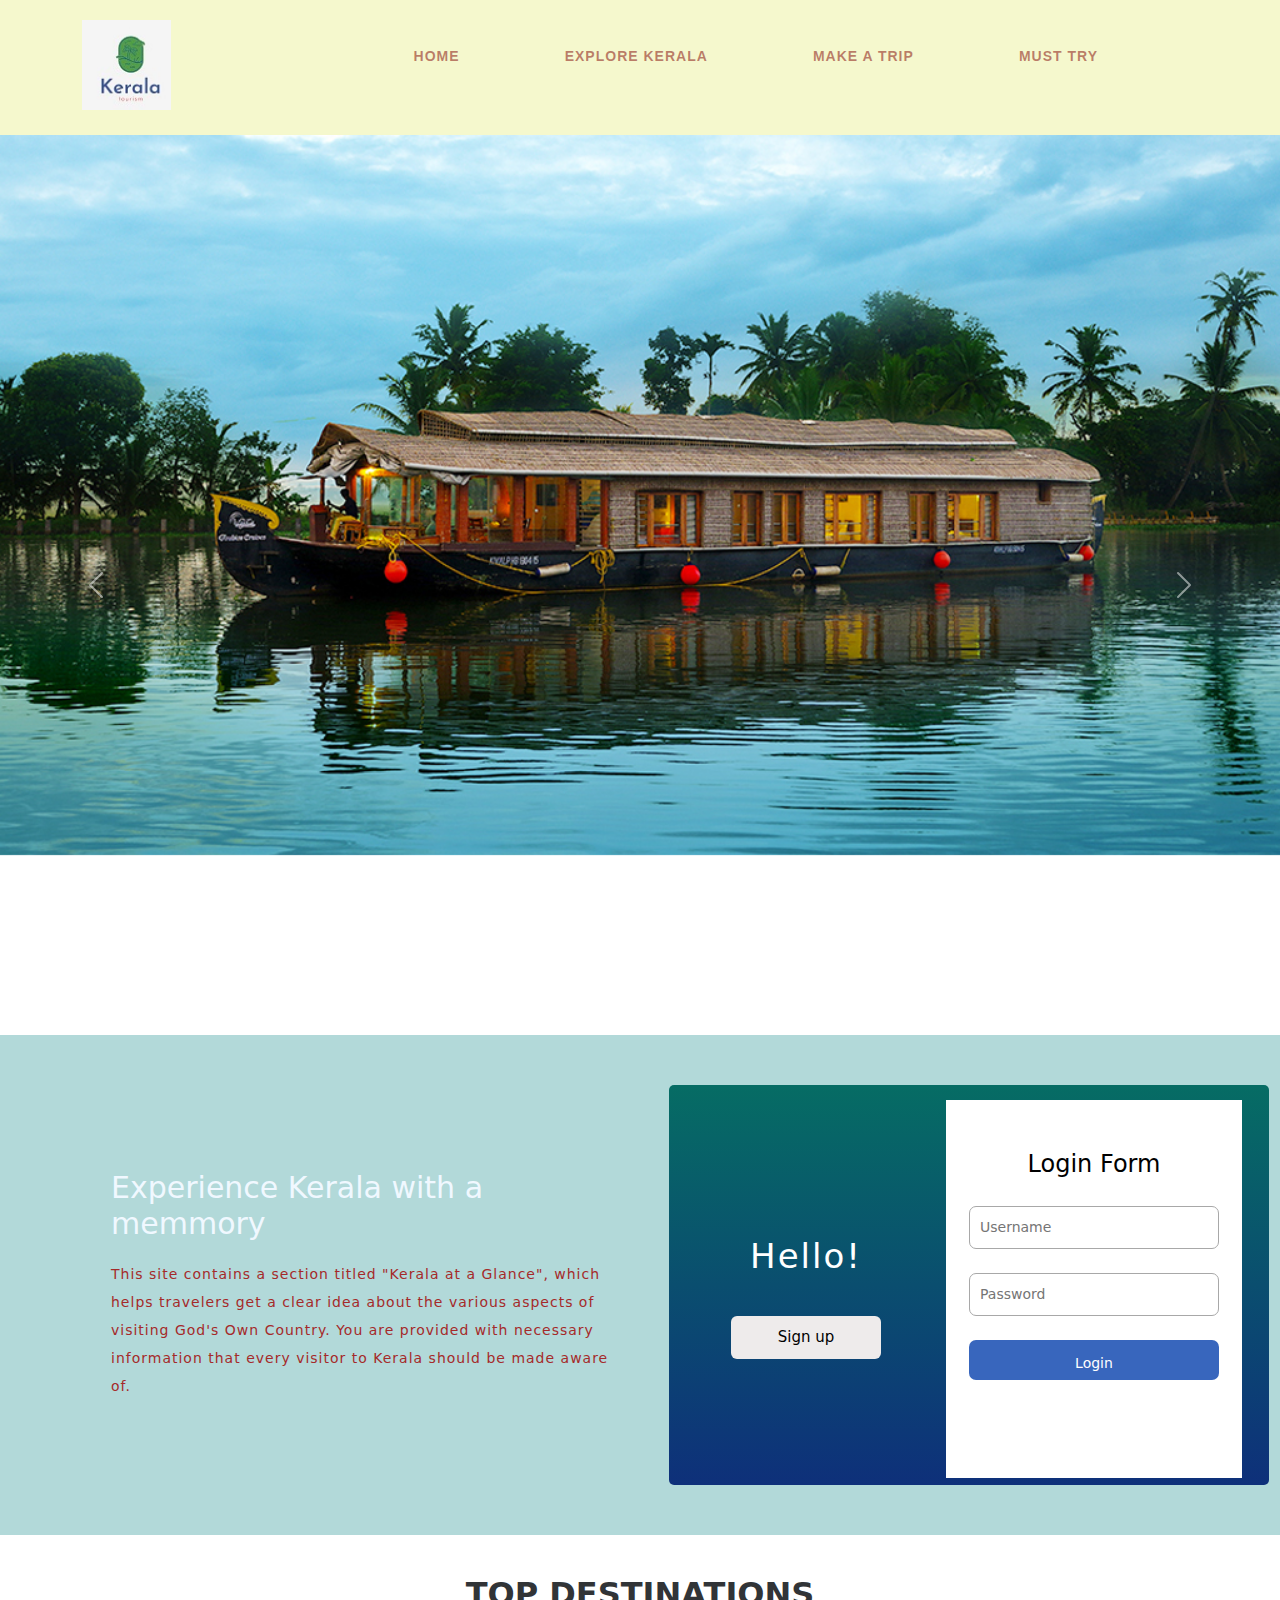
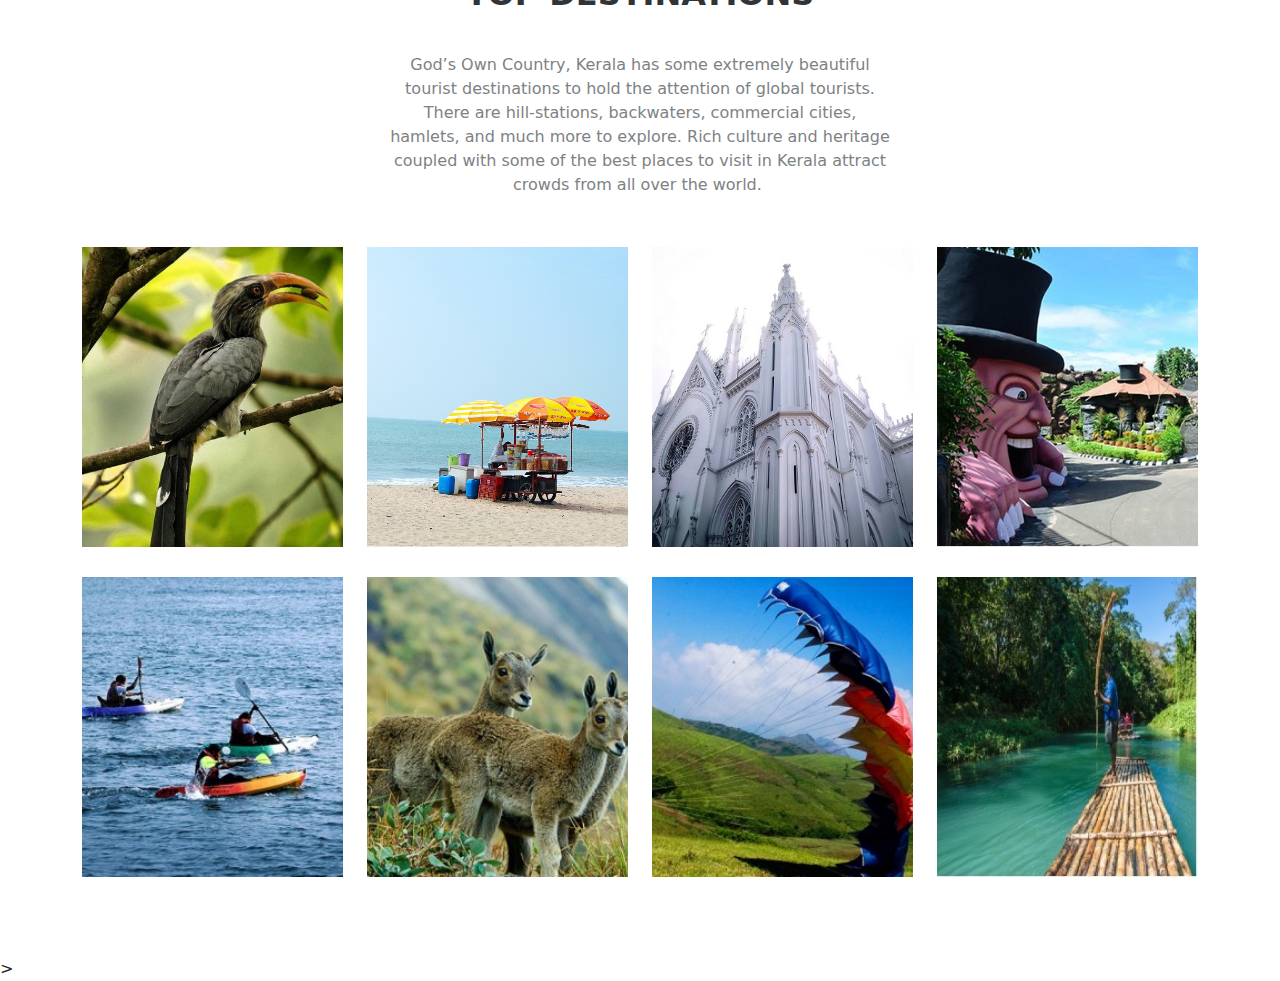
<file: index.html>
<!DOCTYPE html>
<html lang="en">
<head>
    <meta charset="UTF-8">
    <meta http-equiv="X-UA-Compatible" content="IE=edge">
    <meta name="viewport" content="width=device-width, initial-scale=1.0">
    <title>Kerala Tourism</title>
    <link rel="stylesheet" href="./style.css">
    <link rel="stylesheet" href="./bootstrap.min.css">
    <link rel="stylesheet" href="./bootstrap.min.js">
    <script src="https://cdn.jsdelivr.net/npm/@popperjs/core@2.10.2/dist/umd/popper.min.js" integrity="sha384-7+zCNj/IqJ95wo16oMtfsKbZ9ccEh31eOz1HGyDuCQ6wgnyJNSYdrPa03rtR1zdB" crossorigin="anonymous"></script>
<script src="https://cdn.jsdelivr.net/npm/bootstrap@5.1.3/dist/js/bootstrap.min.js" integrity="sha384-QJHtvGhmr9XOIpI6YVutG+2QOK9T+ZnN4kzFN1RtK3zEFEIsxhlmWl5/YESvpZ13" crossorigin="anonymous"></script>
    <script src="https://cdn.jsdelivr.net/npm/jquery@3.6.0/dist/jquery.slim.min.js"></script>
    <script src="https://cdn.jsdelivr.net/npm/popper.js@1.16.1/dist/umd/popper.min.js"></script>
    <script src="https://cdn.jsdelivr.net/npm/bootstrap@4.6.1/dist/js/bootstrap.bundle.min.js"></script>


</head>
<body>
    
   <header>
       <div class="container">
        <img src="./images/logo.jpg" style="height: 10vh;" alt="LOGO">
        <!-- <img src="./images/png-clipart-logo-god-s-own-country-gavi-kerala-tourism-in-kerala-district-tourism-promotion-council-department-of-tourism-logo-thumbnail.png" alt=""> -->
           <!-- <a href="#"><strong>LOGO</strong></a> -->
           <nav>
               <br>
               <a href="#"><strong>HOME</strong></a>
               <a href="#"><strong>EXPLORE KERALA</strong></a>
               <a href="#"><strong>MAKE A TRIP</strong></a>
               <a href="#"><strong>MUST TRY</strong></a>
           </nav>
       </div>
   </header>


   <main>
        <!-- <div class="col-lg-9 mymargin">  -->
    <div id="carouselExampleIndicators" class="carousel slide" data-bs-ride="carousel">
        <div class="carousel-indicators">
          <button type="button" data-bs-target="#carouselExampleIndicators" data-bs-slide-to="0" class="active" aria-current="true" aria-label="Slide 1"></button>
          <button type="button" data-bs-target="#carouselExampleIndicators" data-bs-slide-to="1" aria-label="Slide 2"></button>
          <button type="button" data-bs-target="#carouselExampleIndicators" data-bs-slide-to="2" aria-label="Slide 3"></button>
        </div>
        <div class="carousel-inner">
          <div class="carousel-item active">
            <img src="./images/Alleppey.jpeg" class="d-block w-100" alt="...">
            
          </div>
          <div class="carousel-item">
            <img src="./images/at-chimmony-dam.jpeg" class="d-block w-100" alt="...">
          </div>
          <div class="carousel-item">
            <img src="./images/Header.jpeg" class="d-block w-100" alt="...">
          </div>
        </div>
        <button class="carousel-control-prev" type="button" data-bs-target="#carouselExampleIndicators" data-bs-slide="prev">
          <span class="carousel-control-prev-icon" aria-hidden="true"></span>
          <span class="visually-hidden">Previous</span>
        </button>
        <button class="carousel-control-next" type="button" data-bs-target="#carouselExampleIndicators" data-bs-slide="next">
          <span class="carousel-control-next-icon" aria-hidden="true"></span>
          <span class="visually-hidden">Next</span>
        </button>
      </div>
     <!-- </div> -->
      <section class="banner-container">
           <div class="container">
               <div class="leftsection">
                   
                   <h3>Experience Kerala with a memmory</h3>

                   <p>
                    This site contains a section titled "Kerala at a Glance", which helps travelers get a clear idea about the various aspects of visiting God's Own Country. You are provided with necessary information that every visitor to Kerala should be made aware of.
                   </p>
                   
               </div>
               <!-- <div class="rightsection">
                   <h4>Fill Your Infotmaion</h4>
                   <form action="">
                       <div class="input-group">
                           <input type="text" id="name">
                           <label for="name">NAME</label> 
                       </div>
                       <div class="input-group">
                           <input type="email" id="email">
                           <label for="email">EMAIL</label>
                        </div>
                        <div class="input-group">
                            <input type="password"  id="pwd">
                            <label for="pwd">PASSWORD</label>
                        </div>
                         <div class="submit-section">

                            <input type="submit" class="submit-button">

                        </div>
                        <div class ="login section">
                            <input type="submit" class="login section">
                        </div> -->

                        <!-- <button type="submit" class="btn btn-info ml-1 mr-1">Login</button>
                        <button class="btn btn-info" onclick= "window.open('./signup.html')"> No Account? Sign Up</button>

                        <button>LOGIN</button> -->

                   <!-- </form>
                   
               </div> --> 
               <div class="rightsection">
             <form action="" autocomplete="off">
                <div class="container">
                    <!--Data or Content-->
                    <div class="box-1">
                        <div class="content-holder">
                            <h2>Hello!</h2>
                           
                            <button class="button-1" onclick="window.open('./signup.html')">Sign up</button>
                            <button class="button-2" onclick="login()">Login</button>
                            <br><br>
                        </div>
                    </div>
              
                    
                    <!--Forms-->
                    <div class="box-2">
                        <div class="login-form-container">
                            <h1>Login Form</h1>
                            <input type="text" placeholder="Username" class="input-field">
                            <br><br>
                            <input type="password" placeholder="Password" class="input-field">
                            <br><br>
                            <button class="login-button" type="button">Login</button>
                            <br>
                        </div>
              
              
              <!--Create Container for Signup form-->
                    <div class="signup-form-container">
                        <h1>Sign Up Form</h1>
                        <input type="text" placeholder="Username" class="input-field">
                        <br><br>
                        <input type="email" placeholder="Email" class="input-field">
                        <br><br>
                        <input type="password" placeholder="Password" class="input-field">
                        <br><br>
                        <button class="signup-button" type="button">Sign Up</button>
                    </div>
              
              
              
                    </div>
               </div>
             </form>
           </div>
       </section>
       <section class="team-grid">
        <div class="container">
            <div class="intro">
                <h2 class="text-center">TOP DESTINATIONS</h2>
                <p class="text-center">God’s Own Country, Kerala has some extremely beautiful tourist destinations to hold the attention of global tourists. There are hill-stations, backwaters, commercial cities, hamlets, and much more to explore. Rich culture and heritage coupled with some of the best places to visit in Kerala attract crowds from all over the world.  </p>
            </div>
            <div class="row people">
                <div class="col-md-4 col-lg-3 item">
                    <div class="box" style="background-image:url(./cards/ekm.jpg)">
                        
                        <div class="cover">
                            <h3 class="name"><a href="./eranakulam.html"> ERANAKULAM</a></h3>
                            <p class="title">ATTRACTIONS IN KERALA</p>
                            <!-- <a href="./eranakulam.html" ></a> -->
                            <div class="social"><a href="#"><i class="fa fa-facebook-official"></i></a><a href="#"><i class="fa fa-twitter"></i></a><a href="#"><i class="fa fa-instagram"></i></a></div>
                        </div>
                    </div>
                </div>
                <div class="col-md-4 col-lg-3 item">
                    <div class="box" style="background-image:url(./cards/kzkode.jpg)">
                        <div class="cover">
                            <h3 class="name"><a href="./kzkd.html">KOZHIKODE</h3></a>
                            <p class="title">ATTRACTIONS IN KERALA</p>
                            <div class="social"><a href="#"><i class="fa fa-facebook-official"></i></a><a href="#"><i class="fa fa-twitter"></i></a><a href="#"><i class="fa fa-instagram"></i></a></div>
                        </div>
                    </div>
                </div>
                <div class="col-md-4 col-lg-3 item">
                    <div class="box" style="background-image:url(./cards/thri.jpg)">
                        <div class="cover">
                            <h3 class="name"><a href="./thrissur.html"> THRISSUR</h3></a>
                            <p class="title">ATTRACTIONS IN KERALA </p>
                            <div class="social"><a href="#"><i class="fa fa-facebook-official"></i></a><a href="#"><i class="fa fa-twitter"></i></a><a href="#"><i class="fa fa-instagram"></i></a></div>
                        </div>
                    </div>
                </div>
                <div class="col-md-4 col-lg-3 item">
                  <div class="box" style="background-image:url(./cards/magic_planet\ tvm.jpg)">
                      <div class="cover">
                          <h4 class="name"><a href="./tvm.html">THIRUVANTHAPURAM</h4></a>
                          <p class="title">ATTRACTIONS IN KERALA</p>
                          <div class="social"><a href="#"><i class="fa fa-facebook-official"></i></a><a href="#"><i class="fa fa-twitter"></i></a><a href="#"><i class="fa fa-instagram"></i></a></div>
                      </div>
                  </div>
              </div>
              <div class="col-md-4 col-lg-3 item">
                <div class="box" style="background-image:url(./cards/beypore-3.jpeg)">
                    <div class="cover">
                        <h3 class="name"><a href="./baypore.html">BAYPORE</h3></a>
                        <p class="title">ATTRACTIONS IN KERALA</p>
                        <div class="social"><a href="#"><i class="fa fa-facebook-official"></i></a><a href="#"><i class="fa fa-twitter"></i></a><a href="#"><i class="fa fa-instagram"></i></a></div>
                    </div>
                </div>
            </div>
            <div class="col-md-4 col-lg-3 item">
              <div class="box" style="background-image:url(./cards/munnar-11.jpeg)">
                  <div class="cover">
                      <h3 class="name"><a href="./munnar.html">MUNNAR<h3></a>
                      <p class="title">ATTRACTIONS IN KERALA </p>
                      <div class="social"><a href="#"><i class="fa fa-facebook-official"></i></a><a href="#"><i class="fa fa-twitter"></i></a><a href="#"><i class="fa fa-instagram"></i></a></div>
                  </div>
              </div>
          </div>
          <div class="col-md-4 col-lg-3 item">
            <div class="box" style="background-image:url(./cards/Idikki-wagamon-3.jpeg)">
                <div class="cover">
                    <h3 class="name">VISIT VAGAMON</h3>
                    <p class="title">ATTRACTIONS IN KERALA </p>
                    <div class="social"><a href="#"><i class="fa fa-facebook-official"></i></a><a href="#"><i class="fa fa-twitter"></i></a><a href="#"><i class="fa fa-instagram"></i></a></div>
                </div>
            </div>
        </div>

                <div class="col-md-4 col-lg-3 item">
                    <div class="box" style="background-image:url(./cards/waya.jpg)">
                        <div class="cover">
                            <h3 class="name">VISIT WAYANAD</h3>
                            <p class="title">ATTRACTIONS IN KERALA</p>
                            <div class="social"><a href="#"><i class="fa fa-facebook-official"></i></a><a href="#"><i class="fa fa-twitter"></i></a><a href="#"><i class="fa fa-instagram"></i></a></div>
                        </div>
                    </div>
                </div>
            </div>
        </div>
    </section>>
    <script src="https://cdnjs.cloudflare.com/ajax/libs/jquery/3.2.1/jquery.min.js"></script>
    <script src="https://cdnjs.cloudflare.com/ajax/libs/twitter-bootstrap/4.1.3/js/bootstrap.bundle.min.js"></script>
       
       
</body>
</html>
</file>
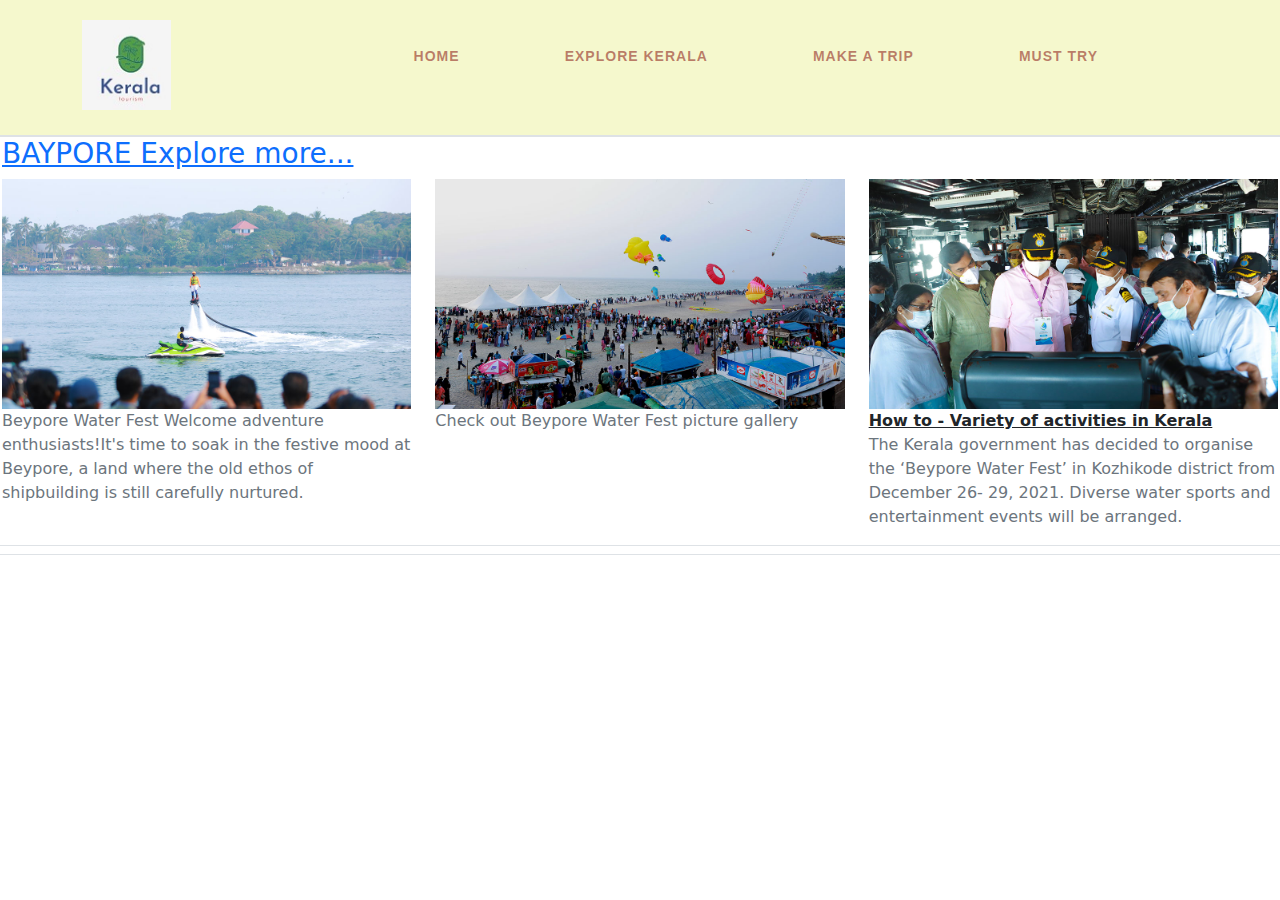
<file: baypore.html>
<!DOCTYPE html>
<html lang="en">
<head>
    <meta charset="UTF-8">
    <meta http-equiv="X-UA-Compatible" content="IE=edge">
    <meta name="viewport" content="width=device-width, initial-scale=1.0">
    <title>BAYPORE</title>
    <link rel="stylesheet" href="./style.css">
    <link rel="stylesheet" href="./bootstrap.min.css">
    <link rel="stylesheet" href="./bootstrap.min.js">
    <script src="https://cdn.jsdelivr.net/npm/@popperjs/core@2.10.2/dist/umd/popper.min.js" integrity="sha384-7+zCNj/IqJ95wo16oMtfsKbZ9ccEh31eOz1HGyDuCQ6wgnyJNSYdrPa03rtR1zdB" crossorigin="anonymous"></script>
    <script src="https://cdn.jsdelivr.net/npm/bootstrap@5.1.3/dist/js/bootstrap.min.js" integrity="sha384-QJHtvGhmr9XOIpI6YVutG+2QOK9T+ZnN4kzFN1RtK3zEFEIsxhlmWl5/YESvpZ13" crossorigin="anonymous"></script>
    <script src="https://cdn.jsdelivr.net/npm/jquery@3.6.0/dist/jquery.slim.min.js"></script>
    <script src="https://cdn.jsdelivr.net/npm/popper.js@1.16.1/dist/umd/popper.min.js"></script>
    <script src="https://cdn.jsdelivr.net/npm/bootstrap@4.6.1/dist/js/bootstrap.bundle.min.js"></script>



</head>
<body>
    <header>
        <div class="container">
         <img src="./images/logo.jpg" style="height: 10vh;" alt="LOGO">
         <!-- <img src="./images/png-clipart-logo-god-s-own-country-gavi-kerala-tourism-in-kerala-district-tourism-promotion-council-department-of-tourism-logo-thumbnail.png" alt=""> -->
            <!-- <a href="#"><strong>LOGO</strong></a> -->
            <nav>
                <br>
                <a href="./index.html"><strong>HOME</strong></a>
                <a href="#"><strong>EXPLORE KERALA</strong></a>
                <a href="#"><strong>MAKE A TRIP</strong></a>
                <a href="#"><strong>MUST TRY</strong></a>
            </nav>
        </div>
    </header>

    <div class="row bglight border">
                
        <div class="col-sm-12  border bg-white mb-2">           <h3><a href="" class="head ">BAYPORE Explore more...</a></h3>
          <div class="row"> 		
        
            <div class="col-sm-4">
              <a class="" href="#" target="_blank">
              	 <img  class="img-fluid m-bottom " src="./tvmimgs/beypore_in_kozhikode20211228094626_318_1.jpeg"  alt=""  >
              </a>
              <!-- <a href="https://www.keralatourism.org/ebrochures" class="text-dark" target="_blank"><strong>E brochures of Kerala's selected Destinations </strong></a> -->
              <p class="text-muted line-clamb-3 ">  Beypore Water Fest
                Welcome adventure enthusiasts!It's time to soak in the festive mood at Beypore, a land where the old ethos of shipbuilding is still carefully nurtured.  </p>

            </div>
            
            
              
        		
        
            <div class="col-sm-4">
              <a class="" href="#" target="_blank">
              	 <img  class="img-fluid m-bottom " src="./tvmimgs/beypore_in_kozhikode20211228094626_318_2.jpeg"  alt="" >
              </a>
              <!-- <a href="https://www.keralatourism.org/newsletter" class="text-dark" target="_blank"><strong>Monthly newsletter </strong></a> -->
              <p class="text-muted line-clamb-3 ">  Check out Beypore Water Fest picture gallery </p>

            </div>
            
            
              
        		
        
            <div class="col-sm-4">
              <a class="" href="#" target="_blank">
              	 <img  class="img-fluid m-bottom " src="./tvmimgs/beypore_in_kozhikode20211228094627_318_4.jpeg"  alt=" "  >
              </a>
              <a href="https://www.keralatourism.org/howto/" class="text-dark" target="_blank"><strong>How to - Variety of activities in Kerala </strong></a>
              <p class="text-muted line-clamb-3 ">The Kerala government has decided to organise the ‘Beypore Water Fest’ in Kozhikode district from December 26- 29, 2021. Diverse water sports and entertainment events will be arranged.  </p>

            </div>
            
            
      </div>         
</body>
</html>
</file>
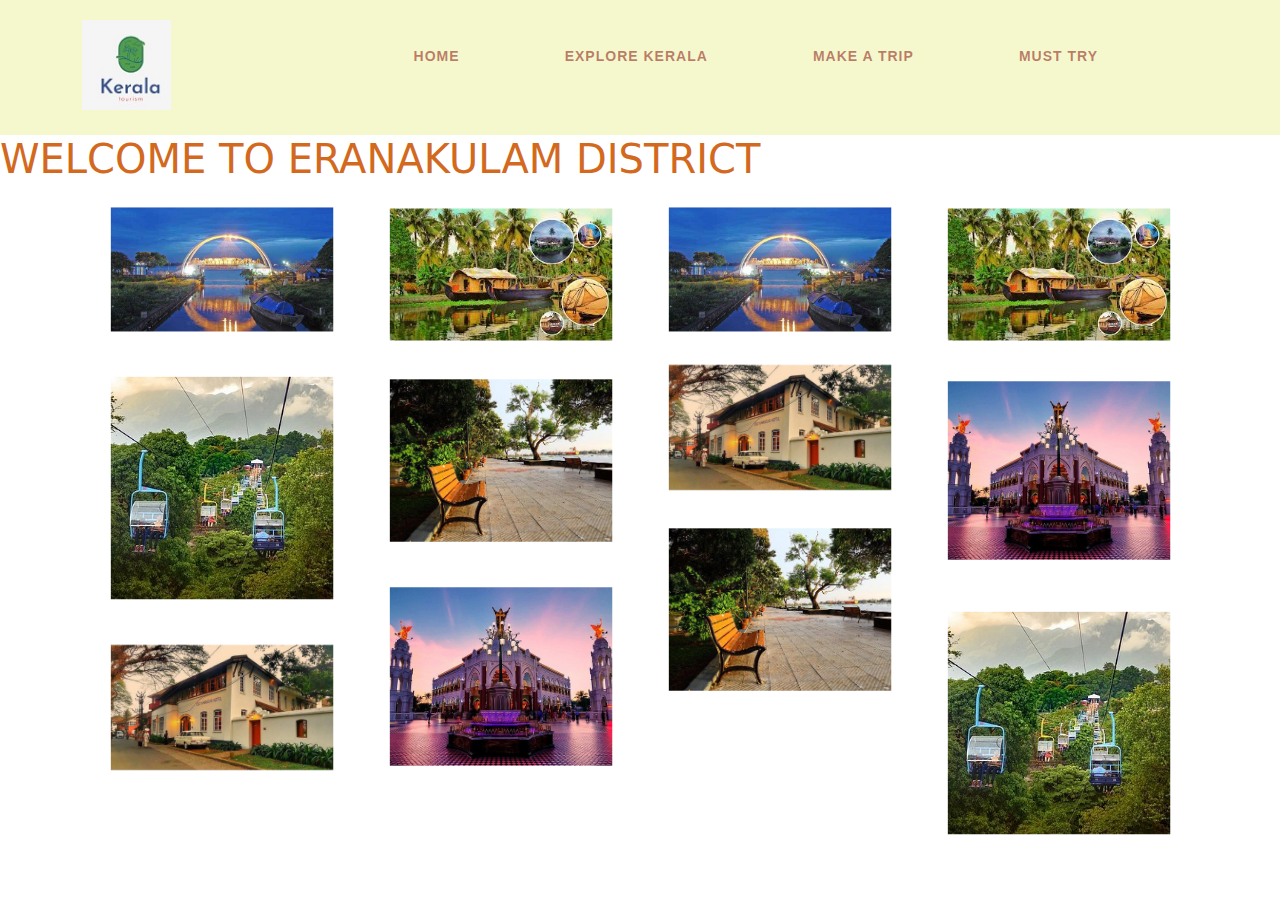
<file: eranakulam.html>
<!DOCTYPE html>
<html lang="en">
<head>
    <meta charset="UTF-8">
    <meta http-equiv="X-UA-Compatible" content="IE=edge">
    <meta name="viewport" content="width=device-width, initial-scale=1.0">
    <title>ERANAKULAM</title>
    <link rel="stylesheet" href="./style.css">
    <link rel="stylesheet" href="./css/ekm.css">
    <link rel="stylesheet" href="./bootstrap.min.css">
    <link rel="stylesheet" href="./bootstrap.min.js">
    <script src="https://cdn.jsdelivr.net/npm/@popperjs/core@2.10.2/dist/umd/popper.min.js" integrity="sha384-7+zCNj/IqJ95wo16oMtfsKbZ9ccEh31eOz1HGyDuCQ6wgnyJNSYdrPa03rtR1zdB" crossorigin="anonymous"></script>
    <script src="https://cdn.jsdelivr.net/npm/bootstrap@5.1.3/dist/js/bootstrap.min.js" integrity="sha384-QJHtvGhmr9XOIpI6YVutG+2QOK9T+ZnN4kzFN1RtK3zEFEIsxhlmWl5/YESvpZ13" crossorigin="anonymous"></script>
    <script src="https://cdn.jsdelivr.net/npm/jquery@3.6.0/dist/jquery.slim.min.js"></script>
    <script src="https://cdn.jsdelivr.net/npm/popper.js@1.16.1/dist/umd/popper.min.js"></script>
    <script src="https://cdn.jsdelivr.net/npm/bootstrap@4.6.1/dist/js/bootstrap.bundle.min.js"></script>
   
</head>
<body>

    <header>
        <div class="container">
         <img src="./images/logo.jpg" style="height: 10vh;" alt="LOGO">
         <!-- <img src="./images/png-clipart-logo-god-s-own-country-gavi-kerala-tourism-in-kerala-district-tourism-promotion-council-department-of-tourism-logo-thumbnail.png" alt=""> -->
            <!-- <a href="#"><strong>LOGO</strong></a> -->
            <nav>
                <br>
                <a href="./index.html"><strong>HOME</strong></a>
                <a href="#"><strong>EXPLORE KERALA</strong></a>
                <a href="#"><strong>MAKE A TRIP</strong></a>
                <a href="#"><strong>MUST TRY</strong></a>
            </nav>
        </div>
    </header>
    <h1 style="color: chocolate;">WELCOME TO ERANAKULAM DISTRICT</h1>
    <div class="container">
        <div class="section">
            <img src="./ekmimages/1529486174_axcg_26_x10hu.jpeg" alt="">
            <img src="./ekmimages/caption.jpeg" alt="">
            <img src="./ekmimages/best-places-to-visit-in-kochi-1024x576.jpeg" alt="">
        </div>
        <div class="section">
            <img src="./ekmimages/download.jpeg" alt="">
            <img src="./ekmimages/subhash-park-ernakulam4.jpeg" alt="">
            <img src="./ekmimages/front.jpeg" alt="">
        </div> 
        <div class="section">
            <img src="./ekmimages/1529486174_axcg_26_x10hu.jpeg" alt="">
            <img src="./ekmimages/best-places-to-visit-in-kochi-1024x576.jpeg" alt="">
            <img src="./ekmimages/subhash-park-ernakulam4.jpeg" alt="">
        </div>
        <div class="section">
        <img src="./ekmimages/download.jpeg" alt="">
        <img src="./ekmimages/front.jpeg" alt="">
        <img src="./ekmimages/caption.jpeg" alt="">
       </div>
    </div>
    
</body>
</html>
</file>
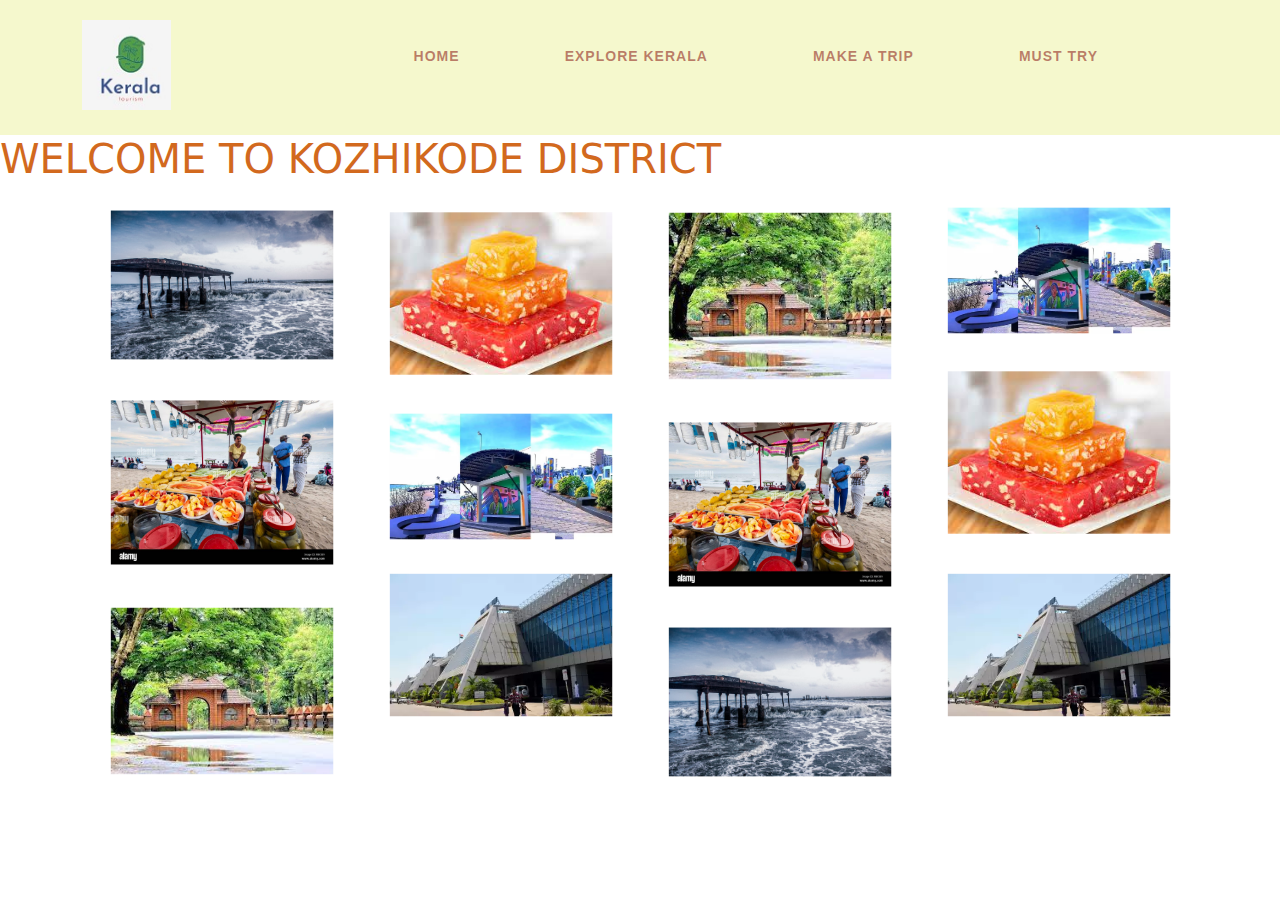
<file: kzkd.html>
<!DOCTYPE html>
<html lang="en">
<head>
    <meta charset="UTF-8">
    <meta http-equiv="X-UA-Compatible" content="IE=edge">
    <meta name="viewport" content="width=device-width, initial-scale=1.0">
    <title>KOZHIKODE DISTRICT</title>
    <link rel="stylesheet" href="./style.css">
    <link rel="stylesheet" href="./css/khkd.css">
    <link rel="stylesheet" href="./bootstrap.min.css">
    <link rel="stylesheet" href="./bootstrap.min.js">
    <script src="https://cdn.jsdelivr.net/npm/@popperjs/core@2.10.2/dist/umd/popper.min.js" integrity="sha384-7+zCNj/IqJ95wo16oMtfsKbZ9ccEh31eOz1HGyDuCQ6wgnyJNSYdrPa03rtR1zdB" crossorigin="anonymous"></script>
<script src="https://cdn.jsdelivr.net/npm/bootstrap@5.1.3/dist/js/bootstrap.min.js" integrity="sha384-QJHtvGhmr9XOIpI6YVutG+2QOK9T+ZnN4kzFN1RtK3zEFEIsxhlmWl5/YESvpZ13" crossorigin="anonymous"></script>
    <script src="https://cdn.jsdelivr.net/npm/jquery@3.6.0/dist/jquery.slim.min.js"></script>
    <script src="https://cdn.jsdelivr.net/npm/popper.js@1.16.1/dist/umd/popper.min.js"></script>
    <script src="https://cdn.jsdelivr.net/npm/bootstrap@4.6.1/dist/js/bootstrap.bundle.min.js"></script>


</head>
<body>
    <header>
        <div class="container">
         <img src="./images/logo.jpg" style="height: 10vh;" alt="LOGO">
         <!-- <img src="./images/png-clipart-logo-god-s-own-country-gavi-kerala-tourism-in-kerala-district-tourism-promotion-council-department-of-tourism-logo-thumbnail.png" alt=""> -->
            <!-- <a href="#"><strong>LOGO</strong></a> -->
            <nav>
                <br>
                <a href="./index.html"><strong>HOME</strong></a>
                <a href="#"><strong>EXPLORE KERALA</strong></a>
                <a href="#"><strong>MAKE A TRIP</strong></a>
                <a href="#"><strong>MUST TRY</strong></a>
            </nav>
        </div>
    </header>

    <h1 style="color: chocolate;">WELCOME TO KOZHIKODE DISTRICT</h1>
    <div class="container">
        <div class="section">
            <img src="./khkdimgs/khkd1.jpeg" alt="">
            <img src="./khkdimgs/khkd3.jpeg" alt="">
            <img src="./khkdimgs/khkd2.jpeg" alt="">
           
        </div>
        <div class="section">
            <img src="./khkdimgs/khkd5.jpeg" alt="">
            <img src="./khkdimgs/kozhikode-beach-new-look4.jpeg" alt="">
            <img src="./khkdimgs/khkd6.webp" alt="">
        </div> 
        <div class="section">
             <img src="./khkdimgs/khkd2.jpeg" alt="">
            <img src="./khkdimgs/khkd3.jpeg" alt="">
            <img src="./khkdimgs/khkd1.jpeg" alt="">
        </div>
        <div class="section">
            <img src="./khkdimgs/kozhikode-beach-new-look4.jpeg" alt="">
            <img src="./khkdimgs/khkd5.jpeg" alt="">
            
            <img src="./khkdimgs/khkd6.webp" alt="">
        </div>
    </div>
</body>
</html>
</file>
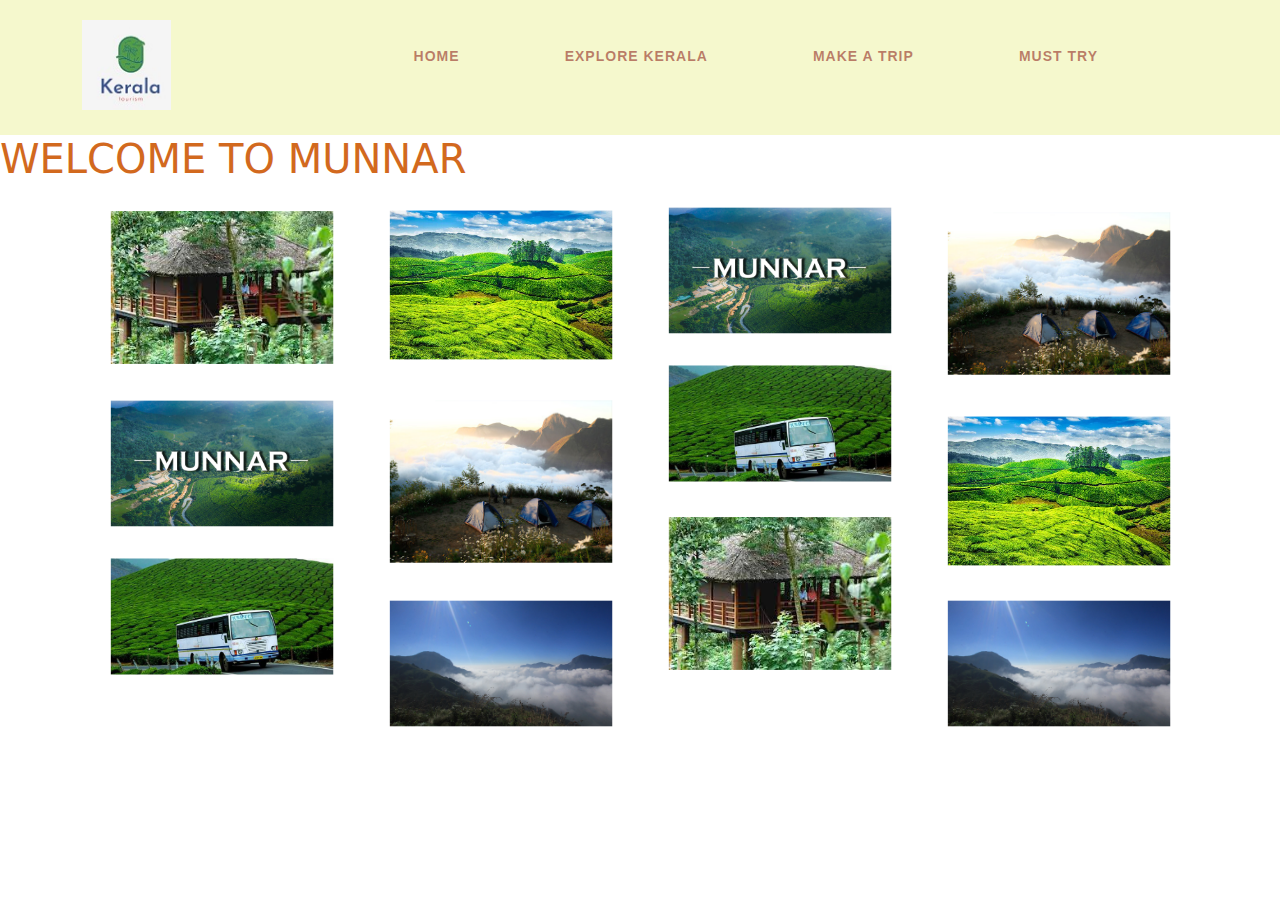
<file: munnar.html>
<!DOCTYPE html>
<html lang="en">
<head>
    <meta charset="UTF-8">
    <meta http-equiv="X-UA-Compatible" content="IE=edge">
    <meta name="viewport" content="width=device-width, initial-scale=1.0">
    <title>MUNNAR</title>
    <link rel="stylesheet" href="./style.css">
    <link rel="stylesheet" href="./css/munnar.css">
    <link rel="stylesheet" href="./bootstrap.min.css">
    <link rel="stylesheet" href="./bootstrap.min.js">
    <script src="https://cdn.jsdelivr.net/npm/@popperjs/core@2.10.2/dist/umd/popper.min.js" integrity="sha384-7+zCNj/IqJ95wo16oMtfsKbZ9ccEh31eOz1HGyDuCQ6wgnyJNSYdrPa03rtR1zdB" crossorigin="anonymous"></script>
<script src="https://cdn.jsdelivr.net/npm/bootstrap@5.1.3/dist/js/bootstrap.min.js" integrity="sha384-QJHtvGhmr9XOIpI6YVutG+2QOK9T+ZnN4kzFN1RtK3zEFEIsxhlmWl5/YESvpZ13" crossorigin="anonymous"></script>
    <script src="https://cdn.jsdelivr.net/npm/jquery@3.6.0/dist/jquery.slim.min.js"></script>
    <script src="https://cdn.jsdelivr.net/npm/popper.js@1.16.1/dist/umd/popper.min.js"></script>
    <script src="https://cdn.jsdelivr.net/npm/bootstrap@4.6.1/dist/js/bootstrap.bundle.min.js"></script>

</head>
<body>
    <header>
        <div class="container">
         <img src="./images/logo.jpg" style="height: 10vh;" alt="LOGO">
         <!-- <img src="./images/png-clipart-logo-god-s-own-country-gavi-kerala-tourism-in-kerala-district-tourism-promotion-council-department-of-tourism-logo-thumbnail.png" alt=""> -->
            <!-- <a href="#"><strong>LOGO</strong></a> -->
            <nav>
                <br>
                <a href="./index.html"><strong>HOME</strong></a>
                <a href="#"><strong>EXPLORE KERALA</strong></a>
                <a href="#"><strong>MAKE A TRIP</strong></a>
                <a href="#"><strong>MUST TRY</strong></a>
            </nav>
        </div>
    </header>

    <h1 style="color: chocolate; " >WELCOME TO MUNNAR</h1>
    <div class="container">
        <div class="section">
            <img src="./munnar/download.jpeg" alt="">
            <img src="./munnar/maxresdefault.jpeg" alt="">
            <img src="./munnar/munnar-ksrtc-bus.jpeg" alt="">
        </div>
        <div class="section">
            <img src="./munnar/tea-gardens-munnar-cover.webp" alt="">
            <img src="./munnar/Top-Station-Munnar-1.jpeg" alt="">
            <img src="./munnar/View_from_Top_Station_1757.jpeg" alt="">
        </div> 
        <div class="section">
            
            <img src="./munnar/maxresdefault.jpeg" alt="">
            <img src="./munnar/munnar-ksrtc-bus.jpeg" alt="">
            <img src="./munnar/download.jpeg" alt="">
        </div>
        <div class="section">
            <img src="./munnar/Top-Station-Munnar-1.jpeg" alt="">
            <img src="./munnar/tea-gardens-munnar-cover.webp" alt="">
            <img src="./munnar/View_from_Top_Station_1757.jpeg" alt="">
        </div> 
        
    </div>
</body>
</html>
</file>
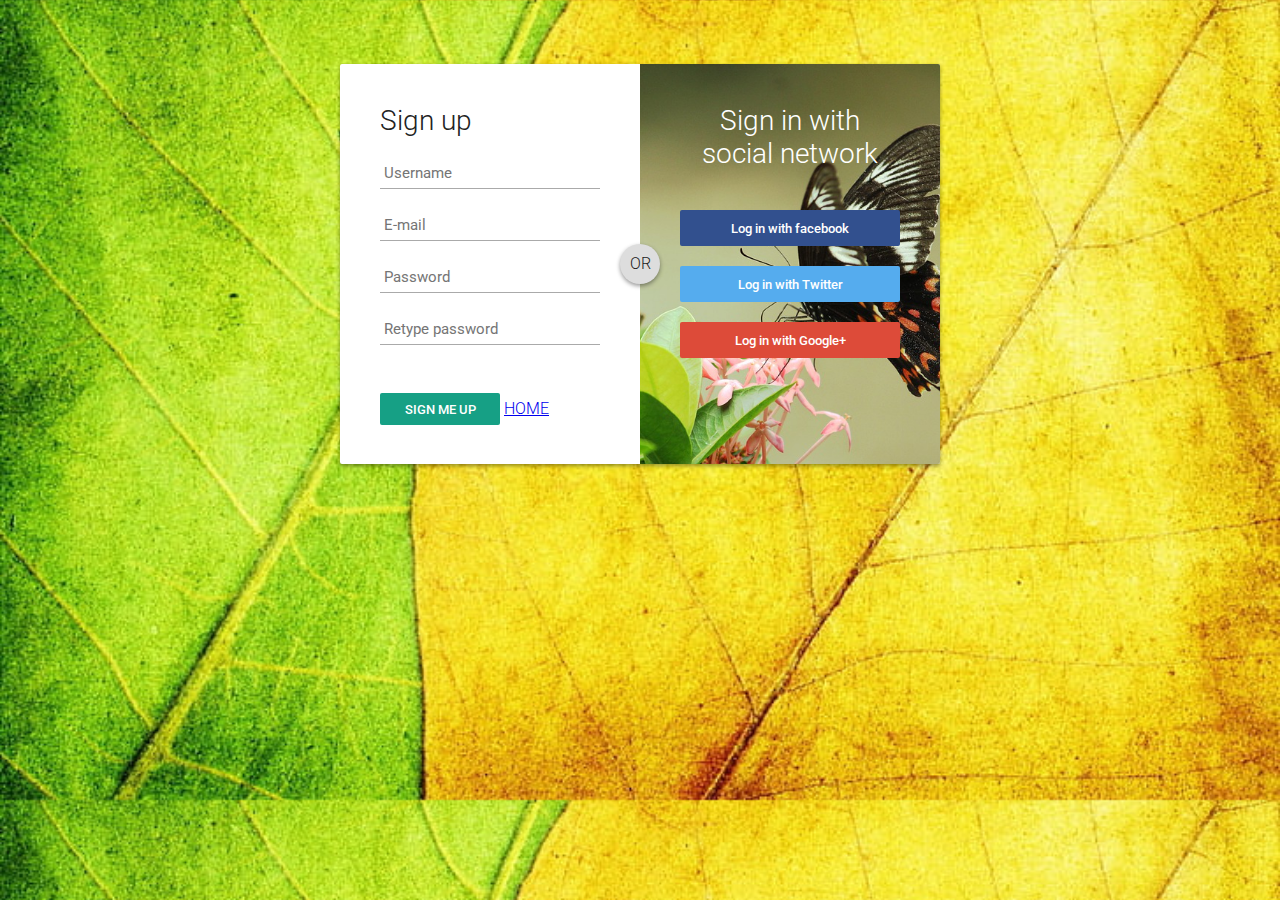
<file: signup.html>
<!DOCTYPE html>
<html lang="en">
<head>
    <meta charset="UTF-8">
    <meta http-equiv="X-UA-Compatible" content="IE=edge">
    <meta name="viewport" content="width=device-width, initial-scale=1.0">
    <link rel="stylesheet" href="./signup.css">
    <title>Sign Up</title>
</head>
<body>
    <div id="login-box">
        <div class="left">
          <h1>Sign up</h1>
          
          <input type="text" name="username" placeholder="Username" />
          <input type="text" name="email" placeholder="E-mail" />
          <input type="password" name="password" placeholder="Password" />
          <input type="password" name="password2" placeholder="Retype password" />
          
          <input type="submit" name="signup_submit" value="Sign me up" />
          <a href="./index.html">HOME</a>
        </div>
        
        <div class="right">
          <span class="loginwith">Sign in with<br />social network</span>
          
          <button class="social-signin facebook">Log in with facebook</button>
          <button class="social-signin twitter">Log in with Twitter</button>
          <button class="social-signin google">Log in with Google+</button>
        </div>
        <div class="or">OR</div>
      </div>
</body>
</html>
</file>
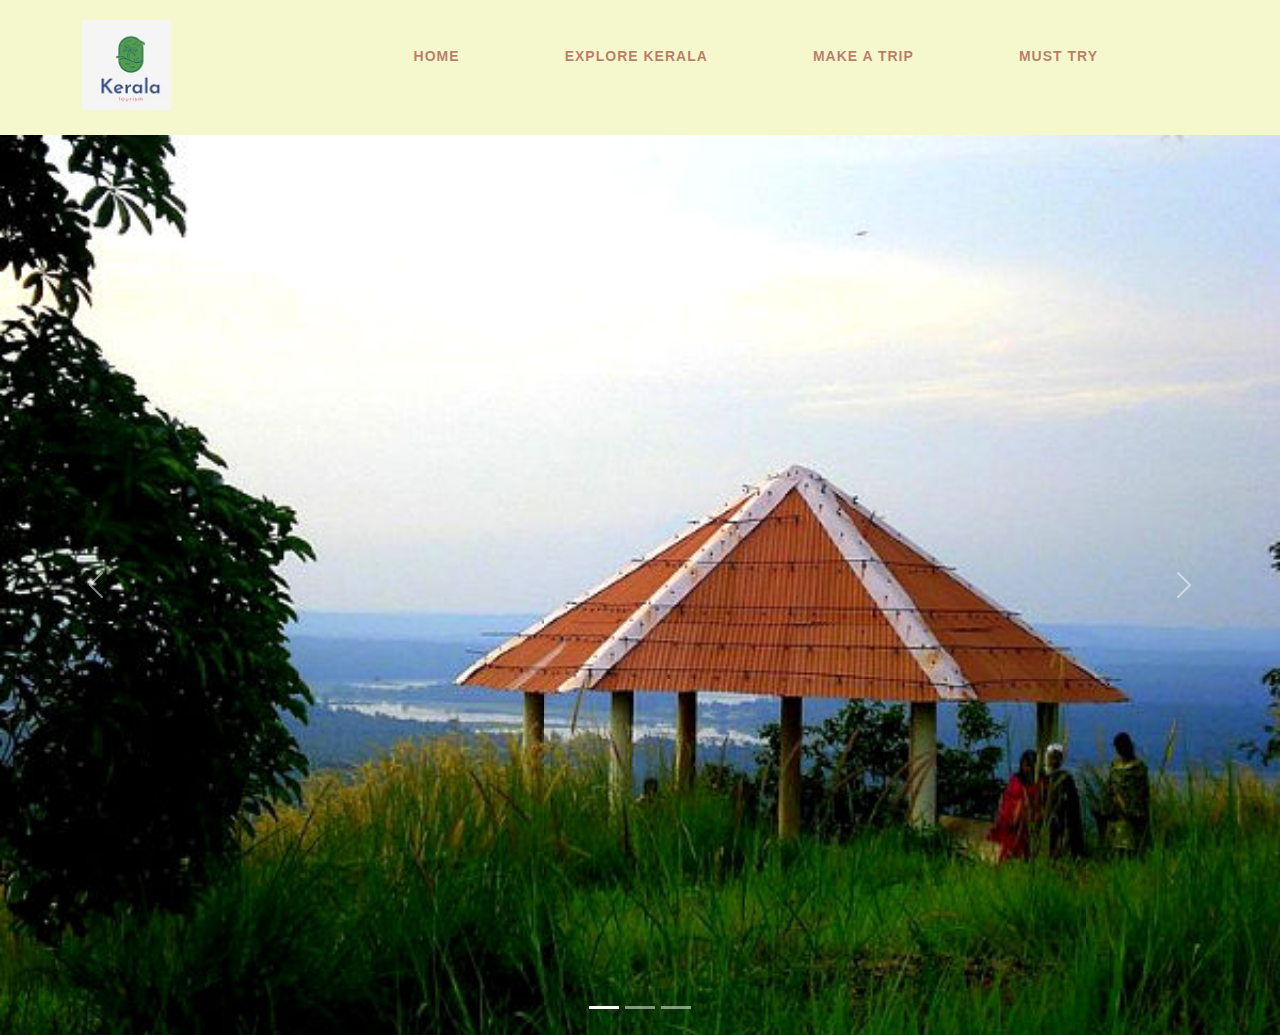
<file: thrissur.html>
<!DOCTYPE html>
<html lang="en">
<head>
    <meta charset="UTF-8">
    <meta http-equiv="X-UA-Compatible" content="IE=edge">
    <meta name="viewport" content="width=device-width, initial-scale=1.0">
    <title>THRISSUR</title>
    <link rel="stylesheet" href="./style.css">
    <link rel="stylesheet" href="./bootstrap.min.css">
    <link rel="stylesheet" href="./bootstrap.min.js">
    <script src="https://cdn.jsdelivr.net/npm/@popperjs/core@2.10.2/dist/umd/popper.min.js" integrity="sha384-7+zCNj/IqJ95wo16oMtfsKbZ9ccEh31eOz1HGyDuCQ6wgnyJNSYdrPa03rtR1zdB" crossorigin="anonymous"></script>
<script src="https://cdn.jsdelivr.net/npm/bootstrap@5.1.3/dist/js/bootstrap.min.js" integrity="sha384-QJHtvGhmr9XOIpI6YVutG+2QOK9T+ZnN4kzFN1RtK3zEFEIsxhlmWl5/YESvpZ13" crossorigin="anonymous"></script>
    <script src="https://cdn.jsdelivr.net/npm/jquery@3.6.0/dist/jquery.slim.min.js"></script>
    <script src="https://cdn.jsdelivr.net/npm/popper.js@1.16.1/dist/umd/popper.min.js"></script>
    <script src="https://cdn.jsdelivr.net/npm/bootstrap@4.6.1/dist/js/bootstrap.bundle.min.js"></script>




</head>
<body>
    <header>
        <div class="container">
         <img src="./images/logo.jpg" style="height: 10vh;" alt="LOGO">
         <!-- <img src="./images/png-clipart-logo-god-s-own-country-gavi-kerala-tourism-in-kerala-district-tourism-promotion-council-department-of-tourism-logo-thumbnail.png" alt=""> -->
            <!-- <a href="#"><strong>LOGO</strong></a> -->
            <nav>
                <br>
                <a href="index.html"><strong>HOME</strong></a>
                <a href="#"><strong>EXPLORE KERALA</strong></a>
                <a href="#"><strong>MAKE A TRIP</strong></a>
                <a href="#"><strong>MUST TRY</strong></a>
            </nav>
        </div>
    </header>
    <!-- <div class="col-lg-12 mymargin"> -->
    <div id="carouselExampleIndicators" class="carousel slide" data-bs-ride="carousel">
        <div class="carousel-indicators">
          <button type="button" data-bs-target="#carouselExampleIndicators" data-bs-slide-to="0" class="active" aria-current="true" aria-label="Slide 1"></button>
          <button type="button" data-bs-target="#carouselExampleIndicators" data-bs-slide-to="1" aria-label="Slide 2"></button>
          <button type="button" data-bs-target="#carouselExampleIndicators" data-bs-slide-to="2" aria-label="Slide 3"></button>
        </div>
        <div class="carousel-inner">
          <div class="carousel-item active">
            <img src="./tsrimgs/19-vilangan1.jpeg" class="d-block w-100" alt="...">
            
          </div>
          <div class="carousel-item">
            <img src="./tsrimgs/thrissur-zoo-and-museum.jpeg" class="d-block w-100" alt="...">
          </div>
          <div class="carousel-item">
            <img src="./tsrimgs/athirapally-falls-in.jpeg" class="d-block w-100" alt="...">
          </div>
          <div class="carousel-item">
            <img src="./tsrimgs/Vadakkunnathan-Temple.webp" class="d-block w-100" alt="...">
          </div>
        </div>
        <button class="carousel-control-prev" type="button" data-bs-target="#carouselExampleIndicators" data-bs-slide="prev">
          <span class="carousel-control-prev-icon" aria-hidden="true"></span>
          <span class="visually-hidden">Previous</span>
        </button>
        <button class="carousel-control-next" type="button" data-bs-target="#carouselExampleIndicators" data-bs-slide="next">
          <span class="carousel-control-next-icon" aria-hidden="true"></span>
          <span class="visually-hidden">Next</span>
        </button>
      </div>
      <!-- </div> -->

</body>
</html>
</file>
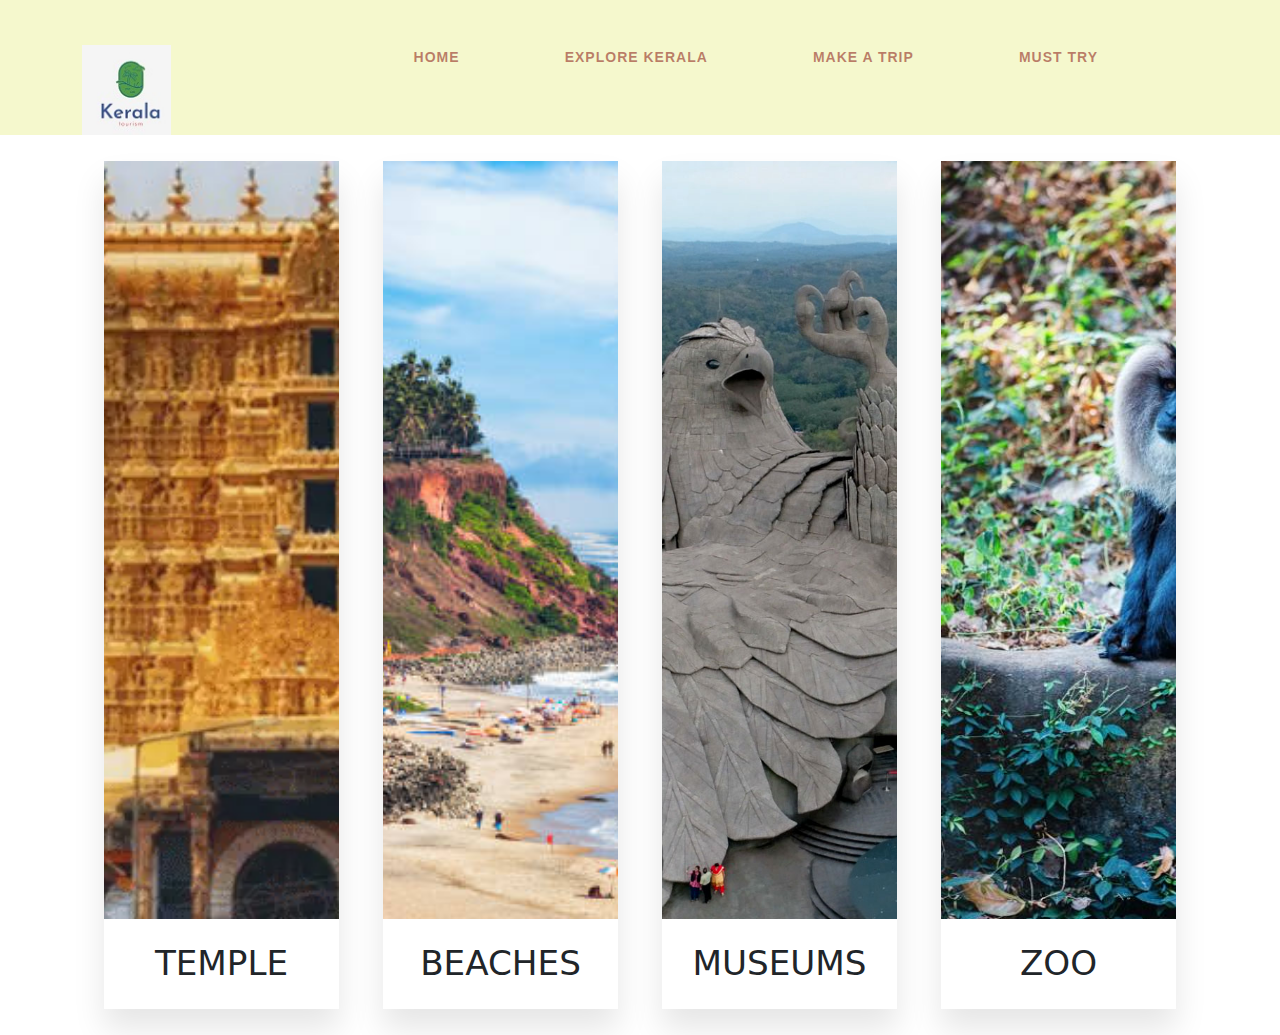
<file: tvm.html>
<!DOCTYPE html>
<html lang="en">
<head>
    <meta charset="UTF-8">
    <meta http-equiv="X-UA-Compatible" content="IE=edge">
    <meta name="viewport" content="width=device-width, initial-scale=1.0">
    <title>THIRUVANTHAPURAM</title>
    <link rel="stylesheet" href="./style.css">
    <link rel="stylesheet" href="./css/tvm.css">
    <link rel="stylesheet" href="./bootstrap.min.css">
    <link rel="stylesheet" href="./bootstrap.min.js">
    <script src="https://cdn.jsdelivr.net/npm/@popperjs/core@2.10.2/dist/umd/popper.min.js" integrity="sha384-7+zCNj/IqJ95wo16oMtfsKbZ9ccEh31eOz1HGyDuCQ6wgnyJNSYdrPa03rtR1zdB" crossorigin="anonymous"></script>
<script src="https://cdn.jsdelivr.net/npm/bootstrap@5.1.3/dist/js/bootstrap.min.js" integrity="sha384-QJHtvGhmr9XOIpI6YVutG+2QOK9T+ZnN4kzFN1RtK3zEFEIsxhlmWl5/YESvpZ13" crossorigin="anonymous"></script>
    <script src="https://cdn.jsdelivr.net/npm/jquery@3.6.0/dist/jquery.slim.min.js"></script>
    <script src="https://cdn.jsdelivr.net/npm/popper.js@1.16.1/dist/umd/popper.min.js"></script>
    <script src="https://cdn.jsdelivr.net/npm/bootstrap@4.6.1/dist/js/bootstrap.bundle.min.js"></script>

</head>
<body>
    <header>
        <div class="container">
         <img src="./images/logo.jpg" style="height: 10vh;" alt="LOGO">
         <!-- <img src="./images/png-clipart-logo-god-s-own-country-gavi-kerala-tourism-in-kerala-district-tourism-promotion-council-department-of-tourism-logo-thumbnail.png" alt=""> -->
            <!-- <a href="#"><strong>LOGO</strong></a> -->
            <nav>
                <a href="./index.html"><strong>HOME</strong></a>
                <a href="#"><strong>EXPLORE KERALA</strong></a>
                <a href="#"><strong>MAKE A TRIP</strong></a>
                <a href="#"><strong>MUST TRY</strong></a>
            </nav>
        </div>
    </header>

    <div class="container">
        <div class="box">
          <img src="./tvmimgs/891573-kerala-temple.webp">
          <span>TEMPLE</span>
        </div>
        <div class="box">
          <img src="./tvmimgs/istockphoto-1141255604-612x612.jpeg">
          <span>BEACHES</span>
        </div>
        <div class="box">
          <img src="./tvmimgs/Kollam.jpeg">
          <span>MUSEUMS</span>
        </div>
        <div class="box">
          <img src="./tvmimgs/licensed-image.jpeg">
          <span>ZOO</span>
        </div>
      </div>
</body>
</html>
</file>
<file: style.css>
*{
    box-sizing: border-box;
}
body{
    margin: 0;
    padding: 0;
    font-family: Arial, Helvetica, sans-serif;
}
/* .mymargin
{
  margin: 25px;
} */
/* header start */
header .container{
    display: flex;
    justify-content: space-between;
}
header{
  margin: 0;
    width: 100%;
    height: 15vh;
    background-color: rgba(203, 218, 4, 0.2);
    padding: 20px;
    /* position:sticky; */
    top:10px;
}
header a{
    text-decoration: none;
    text-transform: uppercase;
    text-shadow: 1;
    margin-right: 100px;
    font-size: 14px;
    letter-spacing: 1px;
    color: rgba(128, 0, 0, 0.5);
    font-family: 'Segoe UI', Tahoma, Geneva, Verdana, sans-serif;
}
/* header end */
/* banner-container start */
.banner-container
{
    /* margin-top: 50px;  */
    /* width: 100%;
    height: 100vh; */
    background-image: url(./images/HD-wallpaper-kerala-india-green-texture-yellow-skin-landscape.jpeg); 
    background-size: cover;  
    background-color: rgba(0, 128, 128,0.3);
    background-position: center;
    background-attachment: fixed;
    background-repeat: no-repeat;
     display: flex;

}
.banner-container .container{
    display: flex;
    justify-content: space-around;
    align-items:center;
    width: 100%;
}
/* banner-container end */
.carousel-inner
{
    padding: 0;
    margin: 0;
    display: flex;
    justify-content:space-between;
    height: 100vh;
}

/* leftsection h3 login button start */
.leftsection
{
 width: 500px;
}

.leftsection h3{ 
margin: 0;
font-size: 30px;
color:aliceblue;
/* margin-top: 50px; */
}
.leftsection p{
    margin: 0;
    font-size: 14px;
    letter-spacing: 1px;
    color:brown;
    margin-top: 18px;
    line-height: 28px;
}
/* .rightsection button
{
    color:brown;
    background-color: cornsilk;
    font-weight: bold;
    border: none;
    padding: 12px 50px;
    border-radius: 6px;
    margin-top: 15px;
    cursor: pointer;
} */
/* left section end */
/* right section form start */
.rightsection{
    width: 500px;
    /* background-color:cornsilk; */
    /* border-color: black; */
    /* border-radius: 15px;
    padding: 40px;
    box-shadow: 0 5px 6px rgba(0, 0, 0, 0.219); */
}
/* .rightsection h4{
    font-size: 20px;
    font-weight: bold;
    border: 1px;
    width: 300px;
    margin: auto;
    margin-bottom: 30px;
    color: brown;
} */
.rightsection .container
{
  display: grid;
  grid-template-columns: 1fr 2fr;
  background-color: red;
  background: linear-gradient(to bottom, rgb(6, 108, 100),  rgb(14, 48, 122));
  width: 600px;
  height: 400px;
  margin: 10% auto;;
  border-radius: 5px;
}

.content-holder
{
  text-align: center;
  color: white;
  font-size: 14px;
  font-weight: lighter;
  letter-spacing: 2px;
  margin-top: 15%;
  padding: 50px;
}

.content-holder h2
{
  font-size: 34px;
  margin: 20px auto;
}

.content-holder p
{
  margin: 30px auto;
}

.content-holder button
{
  border:none;
  font-size: 15px;
  padding: 10px;
  border-radius: 6px;
  background-color: rgb(238, 235, 235);
  width: 150px;
  margin: 20px auto;
}


.box-2{
  background-color: white;
  height: 42vh;

  margin: 15px;
}

.login-form-container
{
  text-align: center;
  margin-top: 10%;

}

.login-form-container h1
{
  color: black;
  font-size: 24px;
  padding: 20px;
  
}

.input-field
{
  box-sizing: border-box;
  font-size: 14px;
  padding: 10px;
  border-radius: 7px;
  border: 1px solid rgb(168, 168, 168);
  width: 250px;
  outline: none;
}

.login-button{
  box-sizing: border-box;
  color: white;
  font-size: 14px;
  padding: 13px;
  border-radius: 7px;
  border: none;
  width: 250px;
  height: 40px;
  outline: none;
  background-color: rgb(56, 102, 189);
}



.button-2
{
  display: none;
}





.signup-form-container
{
  position: relative;
  top: 50%;
  left: 50%;
  transform: translate(-50%,-60%);
  text-align: center;
  display: none;
}


.signup-form-container h1
{
  color: black;
  font-size: 24px;
  padding: 20px;
}

.signup-button{
  box-sizing: border-box;
  color: white;
  font-size: 14px;
  padding: 13px;
  border-radius: 7px;
  border: none;
  width: 250px;
  outline: none;
  background-color: rgb(56, 189, 149);  
}
 /* grid section */
 .team-grid {
  color:#313437;
  background-color:#fff;
}

.team-grid p {
  color:#7d8285;
}

.team-grid h2 {
  font-weight:bold;
  margin-bottom:40px;
  padding-top:40px;
  color:inherit;
}

@media (max-width:767px) {
  .team-grid h2 {
    margin-bottom:25px;
    padding-top:25px;
    font-size:24px;
  }
}

.team-grid .intro {
  font-size:16px;
  max-width:500px;
  margin:0 auto;
}

.team-grid .intro p {
  margin-bottom:0;
}

.team-grid .people {
  padding:50px 0;
}

.team-grid .item {
  margin-bottom:30px;
}

.team-grid .item .box {
  text-align:center;
  background-repeat:no-repeat;
  background-size:cover;
  background-position:center;
  height:300px;
  position:relative;
  overflow:hidden;
}

.team-grid .item .cover {
  position:absolute;
  top:0;
  left:0;
  width:100%;
  height:100%;
  background-color:rgba(31,148,255,0.75);
  transition:opacity 0.15s ease-in;
  opacity:0;
  padding-top:80px;
  color:#fff;
  text-shadow:1px 1px 1px rgba(0,0,0,0.15);
}

.team-grid .item:hover .cover {
  opacity:1;
}

.team-grid .item .name {
  font-weight:bold;
  margin-bottom:8px;
}

.team-grid .item .title {
  text-transform:uppercase;
  font-weight:bold;
  color:#bbd8fb;
  letter-spacing:2px;
  font-size:13px;
  margin-bottom:20px;
}

.team-grid .social {
  font-size:18px;
}

.team-grid .social a {
  color:inherit;
  margin:0 10px;
  display:inline-block;
  opacity:0.7;
}

.team-grid .social a:hover {
  opacity:1;
}
</file>
<file: css/ekm.css>
*{
    box-sizing: border-box;

}
body
{
    margin: 0;
    /* background-color: rgb(240, 205, 240); */
}
.container
{
    display: flex;
    flex-wrap: wrap;
}
.section
{
    flex: 25%;
    padding: 0.3px;
}
.section img
{
    width:100%;
    margin: 1px;
    transform: scale(0.8);
    transition: ease-in-out;
}.section img:hover
{
    transform: scale(1.1);
}
</file>
<file: css/khkd.css>
*{
    box-sizing: border-box;

}
body
{
    margin: 0;
    /* background-color: rgb(240, 205, 240); */
}
.container
{
    display: flex;
    flex-wrap: wrap;
}
.section
{
    flex: 25%;
    padding: 0.3px;
}
.section img
{
    width:100%;
    margin: 1px;
    transform: scale(0.8);
    transition: ease-in-out;
}.section img:hover
{
    transform: scale(1.1);
}
</file>
<file: css/munnar.css>
*{
    box-sizing: border-box;

}
body
{
    margin: 0;
    /* background-color: rgb(240, 205, 240); */
}

.container
{
    display: flex;
    flex-wrap: wrap;
}
.section
{
    flex: 25%;
    padding: 0.3px;
}
.section img
{
    width:100%;
    margin: 1px;
    transform: scale(0.8);
    transition: ease-in-out;
}.section img:hover
{
    transform: scale(1.1);
}
</file>
<file: signup.css>
@import url(https://fonts.googleapis.com/css?family=Roboto:400,300,500);
*:focus {
  outline: none;
}

body {
  margin: 0;
  padding: 0;
  background-image:url(./images/sheet-strip-\ light-background-wallpaper-preview.jpeg);
  background-size: cover;
  /* background: rgb(171, 238, 171); */
  font-size: 16px;
  color: #222;
  font-family: 'Roboto', sans-serif;
  font-weight: 300;
}

#login-box {
  position: relative;
  margin: 5% auto;
  width: 600px;
  height: 400px;
  background: #FFF;
  border-radius: 2px;
  box-shadow: 0 2px 4px rgba(0, 0, 0, 0.4);
}

.left {
  position: absolute;
  top: 0;
  left: 0;
  box-sizing: border-box;
  padding: 40px;
  width: 300px;
  height: 400px;
}

h1 {
  margin: 0 0 20px 0;
  font-weight: 300;
  font-size: 28px;
}

input[type="text"],
input[type="password"] {
  display: block;
  box-sizing: border-box;
  margin-bottom: 20px;
  padding: 4px;
  width: 220px;
  height: 32px;
  border: none;
  border-bottom: 1px solid #AAA;
  font-family: 'Roboto', sans-serif;
  font-weight: 400;
  font-size: 15px;
  transition: 0.2s ease;
}

input[type="text"]:focus,
input[type="password"]:focus {
  border-bottom: 2px solid #16a085;
  color: #16a085;
  transition: 0.2s ease;
}

input[type="submit"] {
  margin-top: 28px;
  width: 120px;
  height: 32px;
  background: #16a085;
  border: none;
  border-radius: 2px;
  color: #FFF;
  font-family: 'Roboto', sans-serif;
  font-weight: 500;
  text-transform: uppercase;
  transition: 0.1s ease;
  cursor: pointer;
}

input[type="submit"]:hover,
input[type="submit"]:focus {
  opacity: 0.8;
  box-shadow: 0 2px 4px rgba(0, 0, 0, 0.4);
  transition: 0.1s ease;
}

input[type="submit"]:active {
  opacity: 1;
  box-shadow: 0 1px 2px rgba(0, 0, 0, 0.4);
  transition: 0.1s ease;
}

.or {
  position: absolute;
  top: 180px;
  left: 280px;
  width: 40px;
  height: 40px;
  background: #DDD;
  border-radius: 50%;
  box-shadow: 0 2px 4px rgba(0, 0, 0, 0.4);
  line-height: 40px;
  text-align: center;
}

.right {
  position: absolute;
  top: 0;
  right: 0;
  box-sizing: border-box;
  padding: 40px;
  width: 300px;
  height: 400px;
  background: url('./images/kerala-4476537_960_720.jpeg');
  background-size: cover;
  background-position: center;
  border-radius: 0 2px 2px 0;
}

.right .loginwith {
  display: block;
  margin-bottom: 40px;
  font-size: 28px;
  color: #FFF;
  text-align: center;
}

button.social-signin {
  margin-bottom: 20px;
  width: 220px;
  height: 36px;
  border: none;
  border-radius: 2px;
  color: #FFF;
  font-family: 'Roboto', sans-serif;
  font-weight: 500;
  transition: 0.2s ease;
  cursor: pointer;
}

button.social-signin:hover,
button.social-signin:focus {
  box-shadow: 0 2px 4px rgba(0, 0, 0, 0.4);
  transition: 0.2s ease;
}

button.social-signin:active {
  box-shadow: 0 1px 2px rgba(0, 0, 0, 0.4);
  transition: 0.2s ease;
}

button.social-signin.facebook {
  background: #32508E;
}

button.social-signin.twitter {
  background: #55ACEE;
}

button.social-signin.google {
  background: #DD4B39;
}
</file>
<file: css/tvm.css>
.container {
    display: flex;
    width: 100%;
    padding: 2% 2%;
    box-sizing: border-box;
    height: 100vh;
  }
  
  .box {
    flex: 1;
    overflow: hidden;
    transition: .5s;
    margin: 0 2%;
    box-shadow: 0 20px 30px rgba(0,0,0,.1);
    line-height: 0;
  }
  
  .box > img {
    width: 200%;
    height: calc(100% - 10vh);
    object-fit: cover; 
    transition: .5s;
  }
  
  .box > span {
    font-size: 3.8vh;
    display: block;
    text-align: center;
    height: 10vh;
    line-height: 2.6;
  }
  
  .box:hover { flex: 1 1 50%; }
  .box:hover > img {
    width: 100%;
    height: 100%;
  }
</file>
